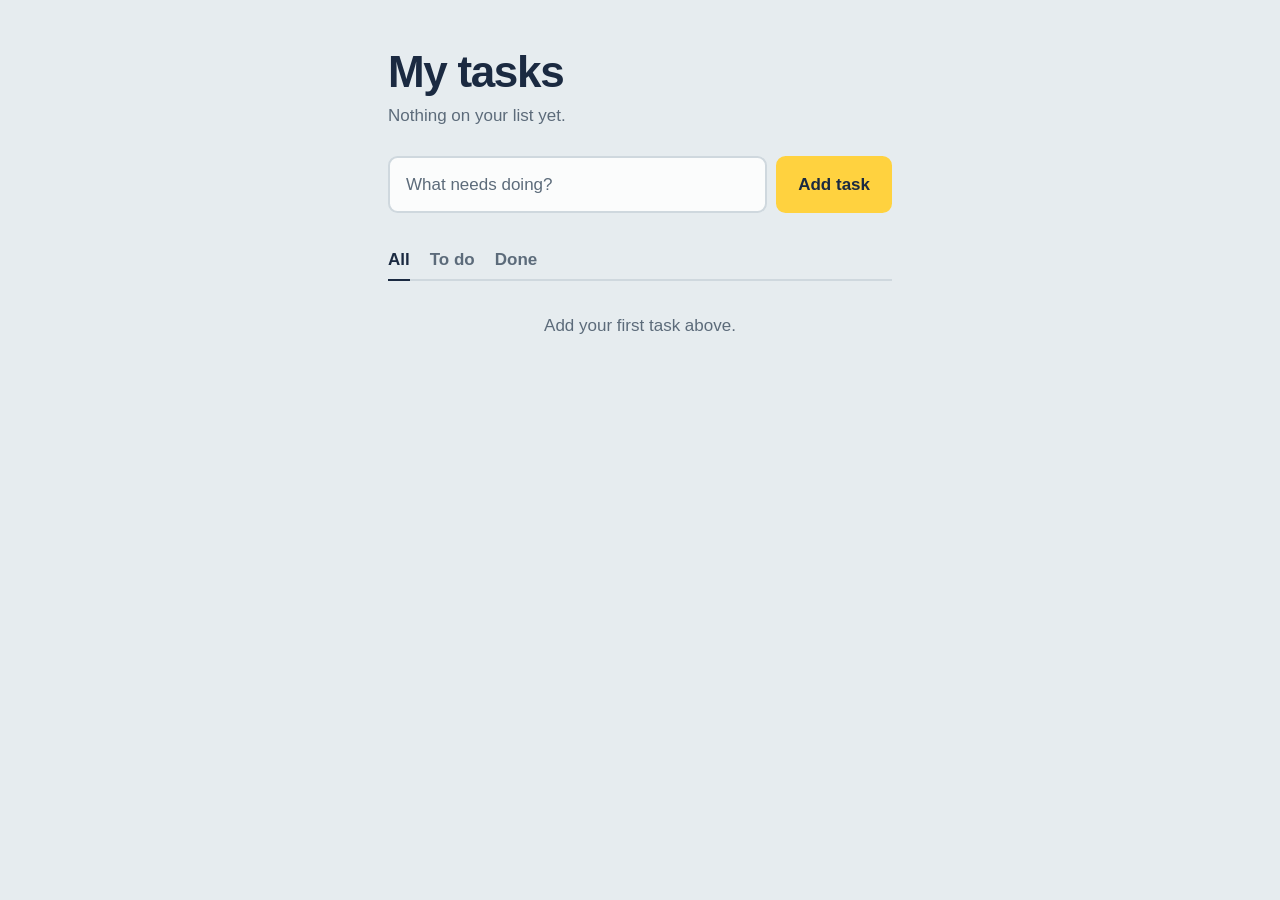
<file: index.html>
<!DOCTYPE html>
<html lang="en">
<head>
  <meta charset="UTF-8">
  <meta name="viewport" content="width=device-width, initial-scale=1">
  <title>My To-Do List</title>
  <link rel="stylesheet" href="public/style.css">
</head>
<body>
  <main class="app">
    <header>
      <h1>My tasks</h1>
      <p id="summary" class="summary" aria-live="polite"></p>
    </header>
    <form id="add-form" class="add-form" autocomplete="off">
      <label for="new-task" class="visually-hidden">New task</label>
      <input id="new-task" type="text" maxlength="200" placeholder="What needs doing?" required>
      <button type="submit">Add task</button>
    </form>
    <nav class="filters" aria-label="Filter tasks">
      <button type="button" class="filter active" data-filter="all">All</button>
      <button type="button" class="filter" data-filter="active">To do</button>
      <button type="button" class="filter" data-filter="done">Done</button>
    </nav>
    <ul id="task-list" class="task-list"></ul>
    <p id="empty" class="empty" hidden></p>
    <footer>
      <button type="button" id="clear-done" class="link-button">Clear completed</button>
    </footer>
  </main>
  <script src="app.js"></script>
</body>
</html>
</file>
<file: public/style.css>
:root {
  --paper: #e6ecef;
  --card: #fbfcfc;
  --ink: #1b2a41;
  --muted: #5c6b7a;
  --line: #cfd8de;
  --highlight: #ffd23f;
  --danger: #b83a22;
}

@media (prefers-color-scheme: dark) {
  :root {
    --paper: #121a26;
    --card: #1b2636;
    --ink: #edf1f5;
    --muted: #93a2b3;
    --line: #2c3a4e;
    --highlight: #ffd23f;
    --danger: #ff8a70;
  }
}

* {
  box-sizing: border-box;
}

body {
  margin: 0;
  min-height: 100vh;
  background: var(--paper);
  color: var(--ink);
  font-family: "Avenir Next", "Segoe UI", Roboto, Helvetica, Arial, sans-serif;
  font-size: 1.0625rem;
  line-height: 1.5;
}

.app {
  max-width: 34rem;
  margin: 0 auto;
  padding: 3rem 1.25rem 4rem;
}

h1 {
  margin: 0;
  font-size: 2.75rem;
  font-weight: 800;
  letter-spacing: -0.03em;
  line-height: 1.1;
}

.summary {
  margin: 0.4rem 0 1.75rem;
  color: var(--muted);
}

/* ---------- Add form ---------- */
.add-form {
  display: flex;
  gap: 0.6rem;
}

.add-form input {
  flex: 1;
  min-width: 0;
  padding: 0.85rem 1rem;
  font: inherit;
  color: inherit;
  background: var(--card);
  border: 2px solid var(--line);
  border-radius: 0.6rem;
}

.add-form input::placeholder {
  color: var(--muted);
}

.add-form button {
  padding: 0 1.25rem;
  font: inherit;
  font-weight: 700;
  color: #1b2a41;
  background: var(--highlight);
  border: 2px solid var(--highlight);
  border-radius: 0.6rem;
  cursor: pointer;
}

.add-form button:hover {
  filter: brightness(0.94);
}

/* ---------- Filters ---------- */
.filters {
  display: flex;
  gap: 1.25rem;
  margin: 1.75rem 0 0.5rem;
  border-bottom: 2px solid var(--line);
}

.filter {
  margin-bottom: -2px;
  padding: 0.4rem 0;
  font: inherit;
  font-weight: 600;
  color: var(--muted);
  background: none;
  border: 0;
  border-bottom: 2px solid transparent;
  cursor: pointer;
}

.filter:hover {
  color: var(--ink);
}

.filter.active {
  color: var(--ink);
  border-bottom-color: var(--ink);
}

/* ---------- Task list ---------- */
.task-list {
  margin: 0;
  padding: 0;
  list-style: none;
}

.task {
  display: flex;
  align-items: center;
  gap: 0.85rem;
  padding: 0.85rem 0;
  border-bottom: 1px solid var(--line);
}

.task input[type="checkbox"] {
  flex: none;
  width: 1.4rem;
  height: 1.4rem;
  margin: 0;
  accent-color: var(--ink);
  cursor: pointer;
}

.task-text {
  flex: 1;
  min-width: 0;
  overflow-wrap: anywhere;
  cursor: pointer;
}

/* The one memorable detail: finished tasks get a highlighter swipe */
.task.done .task-text {
  color: var(--muted);
  background: linear-gradient(transparent 55%, color-mix(in srgb, var(--highlight) 75%, transparent) 55%, color-mix(in srgb, var(--highlight) 75%, transparent) 90%, transparent 90%);
  background-repeat: no-repeat;
  background-size: 100% 100%;
  padding: 0 0.15rem;
}

.delete {
  flex: none;
  width: 2rem;
  height: 2rem;
  font-size: 1.4rem;
  line-height: 1;
  color: var(--muted);
  background: none;
  border: 0;
  border-radius: 50%;
  cursor: pointer;
}

.delete:hover {
  color: var(--danger);
  background: color-mix(in srgb, var(--danger) 14%, transparent);
}

.empty {
  margin: 2rem 0;
  color: var(--muted);
  text-align: center;
}

footer {
  margin-top: 1.25rem;
}

.link-button {
  padding: 0;
  font: inherit;
  font-size: 0.95rem;
  color: var(--muted);
  text-decoration: underline;
  background: none;
  border: 0;
  cursor: pointer;
}

.link-button:hover {
  color: var(--danger);
}

/* ---------- Accessibility ---------- */
:focus-visible {
  outline: 3px solid var(--ink);
  outline-offset: 2px;
}

.visually-hidden {
  position: absolute;
  width: 1px;
  height: 1px;
  overflow: hidden;
  clip: rect(0 0 0 0);
  white-space: nowrap;
}

@media (max-width: 30rem) {
  h1 {
    font-size: 2.25rem;
  }
}
</file>
